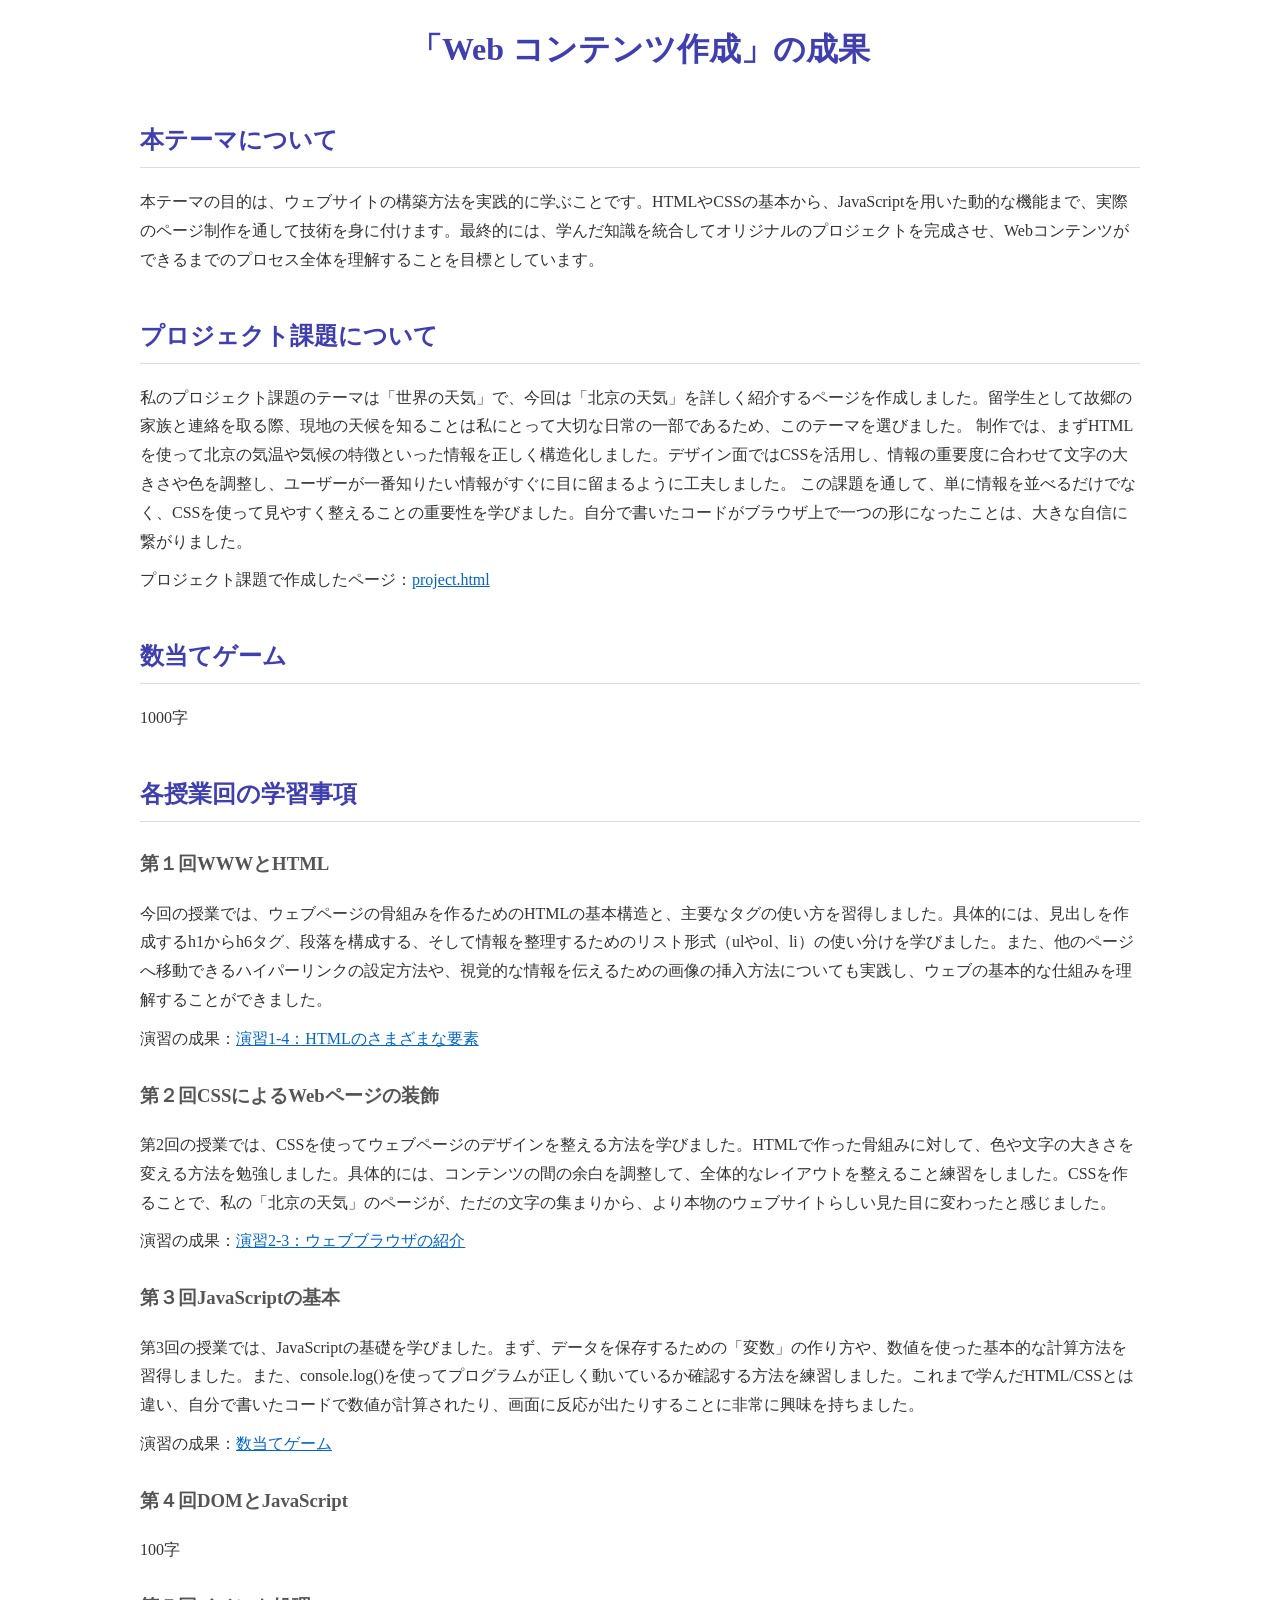
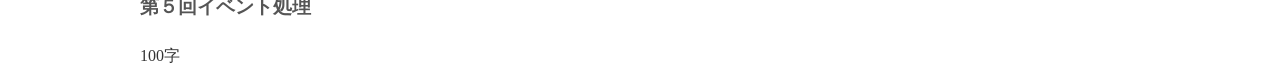
<file: index.html>
<!DOCTYPE html>
<html>
  <head>
    <meta charset="utf-8">
    <title>My test page</title>
    <link rel="stylesheet" href="index.css">
  </head>
  <body>
    <h1>「Web コンテンツ作成」の成果</h1>
 <h2>本テーマについて</h2>
 <p>
本テーマの目的は、ウェブサイトの構築方法を実践的に学ぶことです。HTMLやCSSの基本から、JavaScriptを用いた動的な機能まで、実際のページ制作を通して技術を身に付けます。最終的には、学んだ知識を統合してオリジナルのプロジェクトを完成させ、Webコンテンツができるまでのプロセス全体を理解することを目標としています。
  </p>
 <h2>プロジェクト課題について</h2>
 <p>
  私のプロジェクト課題のテーマは「世界の天気」で、今回は「北京の天気」を詳しく紹介するページを作成しました。留学生として故郷の家族と連絡を取る際、現地の天候を知ることは私にとって大切な日常の一部であるため、このテーマを選びました。
制作では、まずHTMLを使って北京の気温や気候の特徴といった情報を正しく構造化しました。デザイン面ではCSSを活用し、情報の重要度に合わせて文字の大きさや色を調整し、ユーザーが一番知りたい情報がすぐに目に留まるように工夫しました。
この課題を通して、単に情報を並べるだけでなく、CSSを使って見やすく整えることの重要性を学びました。自分で書いたコードがブラウザ上で一つの形になったことは、大きな自信に繋がりました。
  <p>プロジェクト課題で作成したページ：<a href="project.html"
    target="_blank"
    >project.html</a ></p >
 <h2>数当てゲーム</h2>
 <p>
  1000字
 </p >
 <h2>各授業回の学習事項</h2>
 <h3>第１回WWWとHTML</h3>
 <p>
  今回の授業では、ウェブページの骨組みを作るためのHTMLの基本構造と、主要なタグの使い方を習得しました。具体的には、見出しを作成するh1からh6タグ、段落を構成する、そして情報を整理するためのリスト形式（ulやol、li）の使い分けを学びました。また、他のページへ移動できるハイパーリンクの設定方法や、視覚的な情報を伝えるための画像の挿入方法についても実践し、ウェブの基本的な仕組みを理解することができました。
 </p >
 <p>演習の成果：<a href="practice-html/elements.html"
    target="_blank"
    >演習1-4：HTMLのさまざまな要素</a ></p >

 <h3>第２回CSSによるWebページの装飾</h3>
 <p>
  第2回の授業では、CSSを使ってウェブページのデザインを整える方法を学びました。HTMLで作った骨組みに対して、色や文字の大きさを変える方法を勉強しました。具体的には、コンテンツの間の余白を調整して、全体的なレイアウトを整えること練習をしました。CSSを作ることで、私の「北京の天気」のページが、ただの文字の集まりから、より本物のウェブサイトらしい見た目に変わったと感じました。
 </p >
  <p>演習の成果：<a href="practice-css/browser-intro.html"
    target="_blank"
    >演習2-3：ウェブブラウザの紹介</a ></p >
 <h3>第３回JavaScriptの基本</h3>
 <p>
  第3回の授業では、JavaScriptの基礎を学びました。まず、データを保存するための「変数」の作り方や、数値を使った基本的な計算方法を習得しました。また、console.log()を使ってプログラムが正しく動いているか確認する方法を練習しました。これまで学んだHTML/CSSとは違い、自分で書いたコードで数値が計算されたり、画面に反応が出たりすることに非常に興味を持ちました。
 </p >
 <p>演習の成果：<a href="kazuate.html"
    target="_blank"
    >数当てゲーム</a ></p >
 <h3>第４回DOMとJavaScript</h3>
 <p>
  100字
 </p >
 <h3>第５回イベント処理</h3>
 <p>
  100字
 </p >
  </body>
</html>
</file>
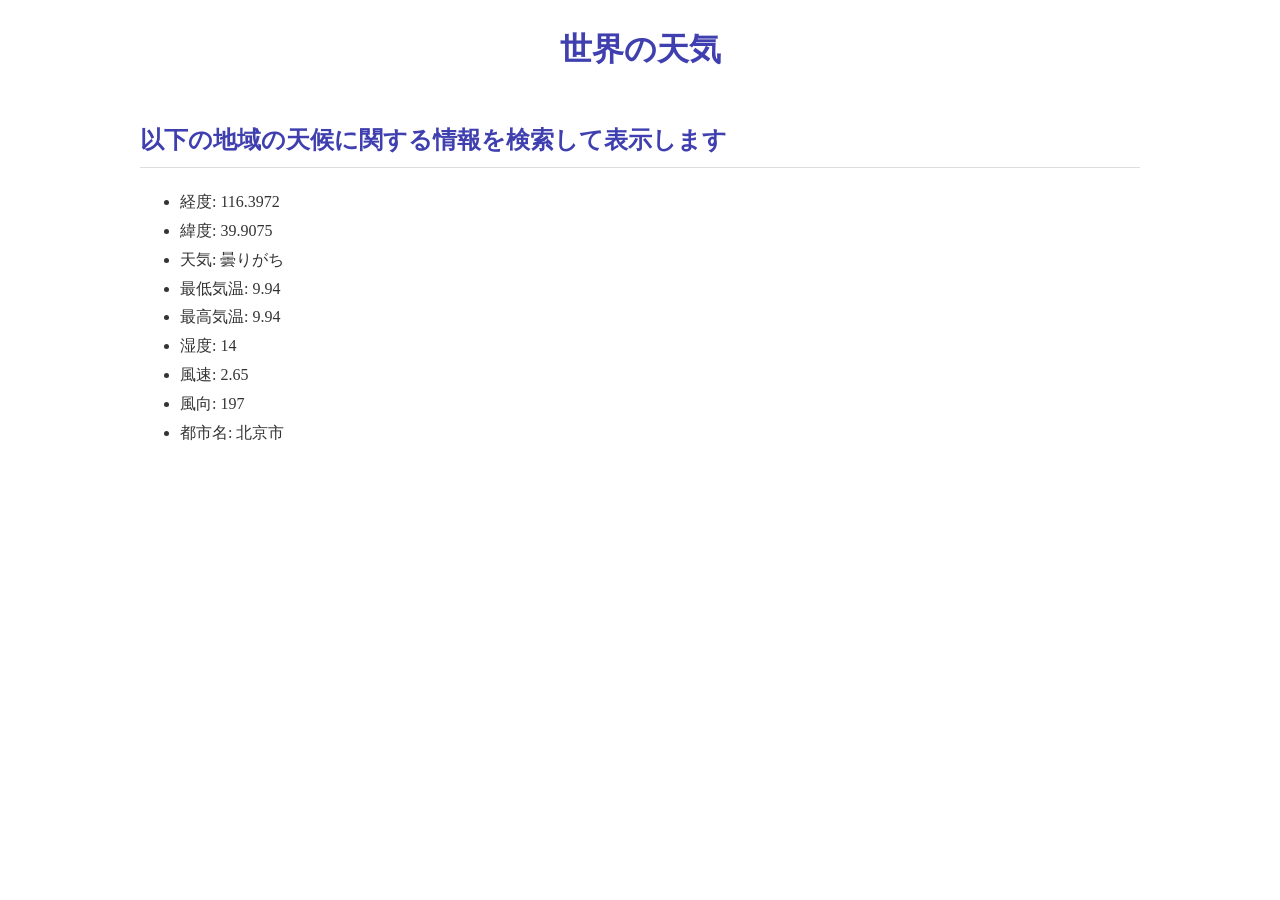
<file: project.html>
<!-- 課題1-4: プロジェクト課題の検索結果を表示する HTML をここに記述してください．-->
<!DOCTYPE html>
<html>
  <head>
    <meta charset="utf-8">
    <title>世界の天気</title>
    <link rel="stylesheet" href="project.css">
  </head>
<body>
  <script src="practice-js/weather.js"></script>
<h1>世界の天気</h1>
<h2>以下の地域の天候に関する情報を検索して表示します</h2>
   <ul>
    <li>経度: 116.3972</li>
    <li>緯度: 39.9075</li>
    <li>天気: 曇りがち</li>
    <li>最低気温: 9.94</li>
    <li>最高気温: 9.94</li>
    <li>湿度: 14</li>
    <li>風速: 2.65</li>
    <li>風向: 197</li>
    <li>都市名: 北京市</li>
   </ul>
</body>
</html>
</file>
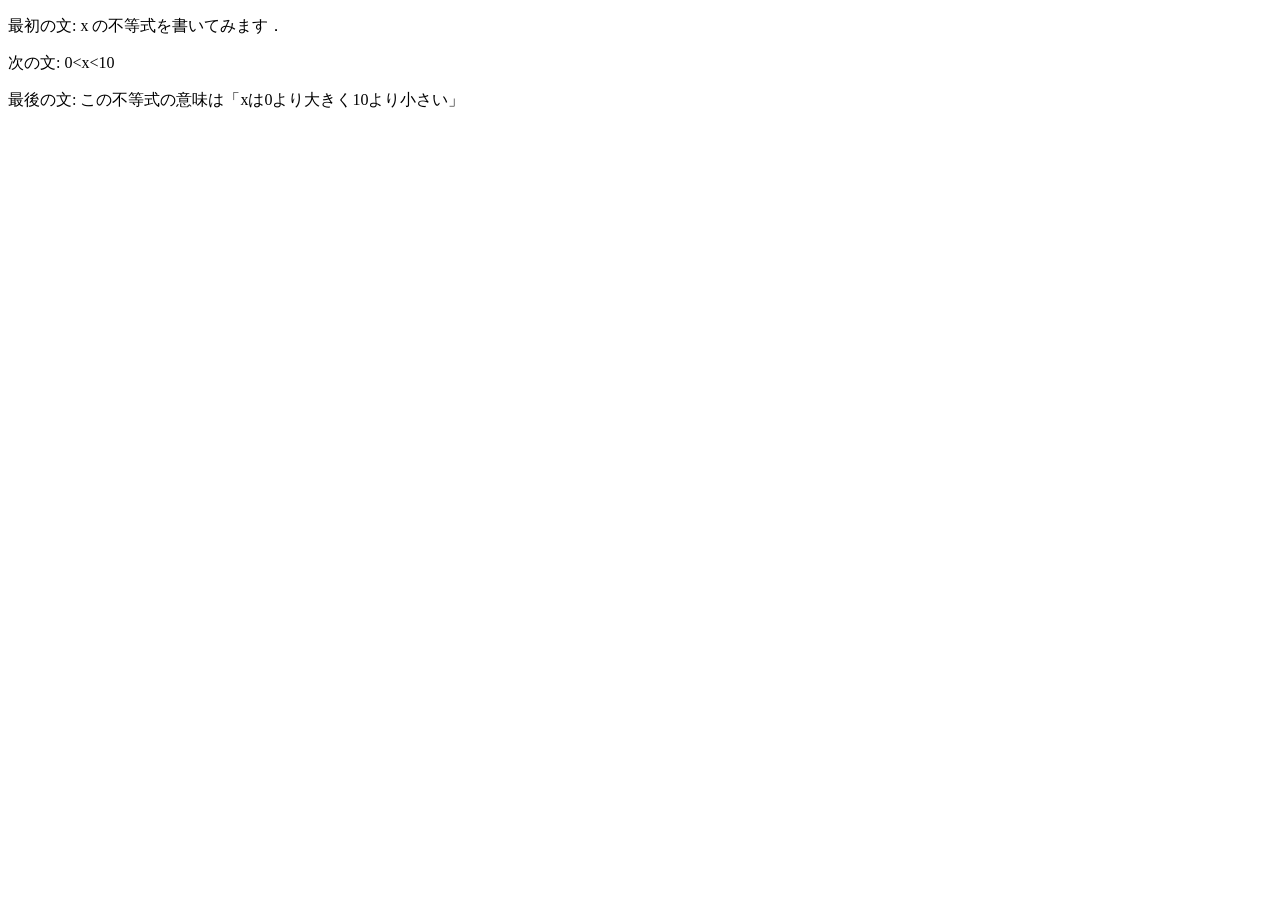
<file: practice-html/structure.html>
<!DOCTYPE html>
<html>
  <head>
    <meta charset="utf-8">
    <title>演習1-3</title>
  </head>
  <body>
    <p>最初の文: x の不等式を書いてみます．</p >
    <p>次の文: 0&lt;x&lt;10</p >
    <p>最後の文: この不等式の意味は「xは0より大きく10より小さい」</p >
  </body>
</html>
</file>
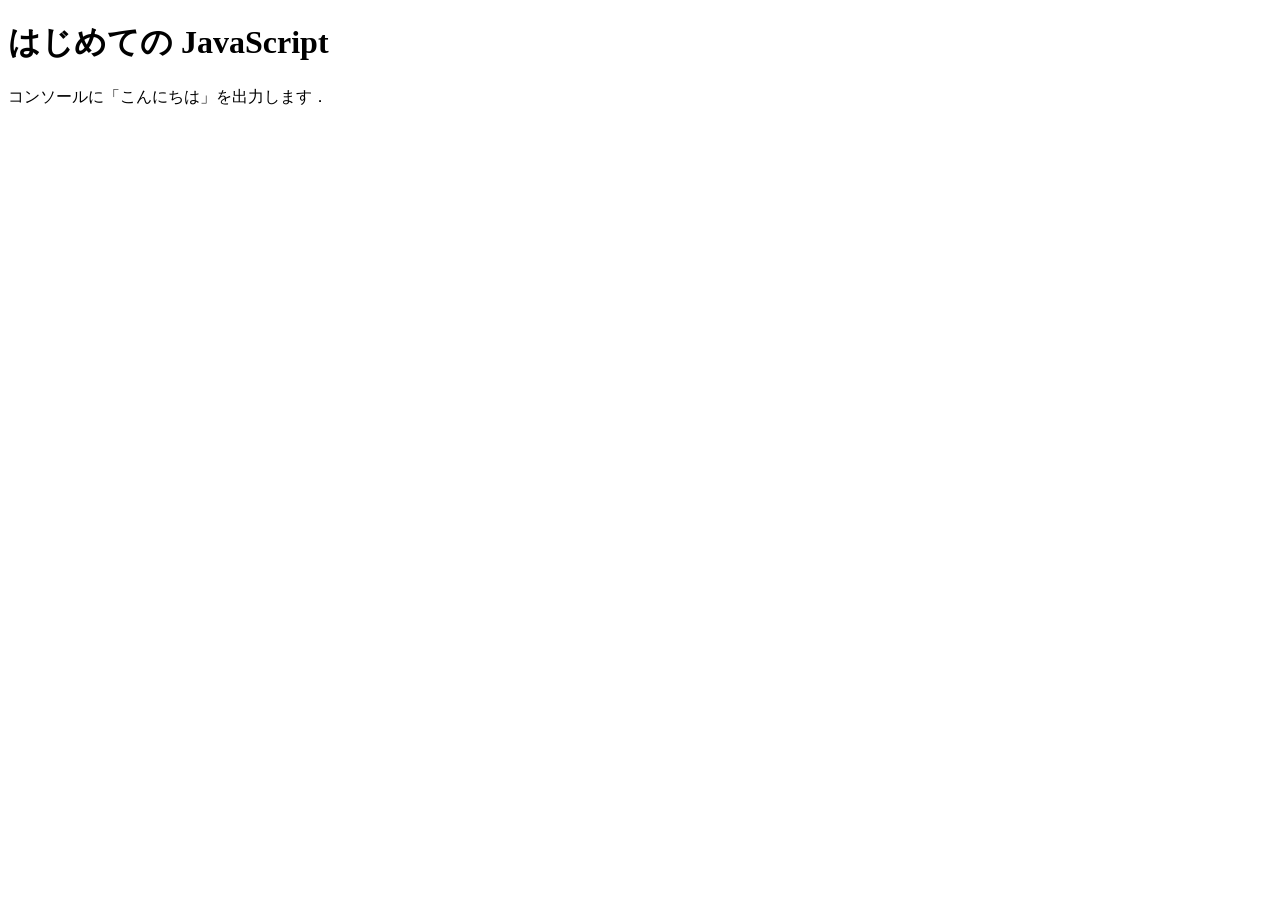
<file: practice-js/jsintro.html>
<!DOCTYPE html>
<html>
  <head>
    <meta charset="utf-8">
    <title>はじめての JavaScript</title>
    <script src="hello.js"defer></script>
  </head>

  <body>
    <h1>はじめての JavaScript</h1>

    <p>コンソールに「こんにちは」を出力します．</p>
  </body>
</html>
</file>
<file: index.css>
body {
    margin: auto;
    width: 1000px;
    line-height: 1.8;
    color: #333;
}


h1 {
    text-align: center;
    color: #3f3faf;
    margin-bottom: 30px;
}

h2 {
    color: #3f3faf;
    border-bottom: 1px solid #ddd;
    padding-bottom: 5px;
    margin-top: 40px;
}

h3 {
    color: #555;
    margin-top: 25px;
}

p {
    margin: 10px 0;
}

a {
    color: #0066cc;
}
</file>
<file: project.css>
body {
    margin: auto;
    width: 1000px;
    line-height: 1.8;
    color: #333;
}


h1 {
    text-align: center;
    color: #3f3faf;
    margin-bottom: 30px;
}

h2 {
    color: #3f3faf;
    border-bottom: 1px solid #ddd;
    padding-bottom: 5px;
    margin-top: 40px;
}

h3 {
    color: #555;
    margin-top: 25px;
}

p {
    margin: 10px 0;
}

a {
    color: #0066cc;
}
</file>
